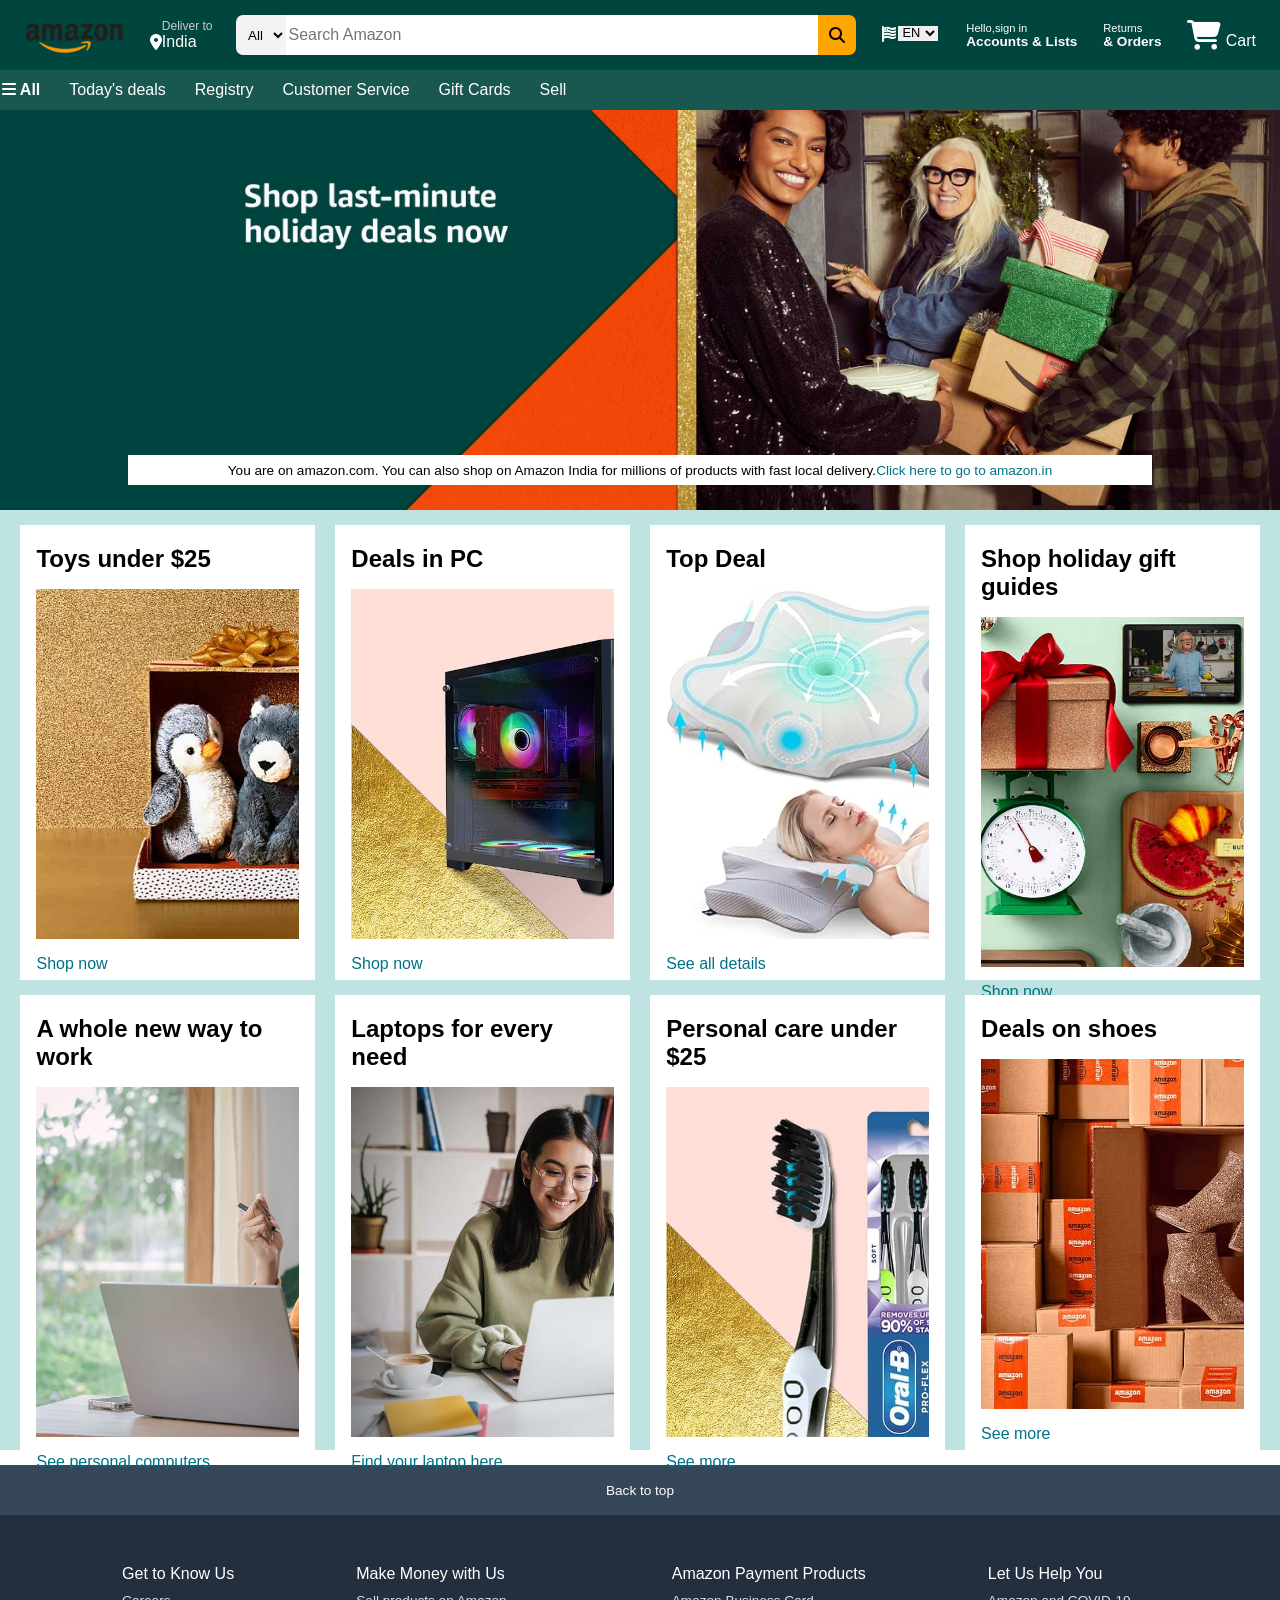
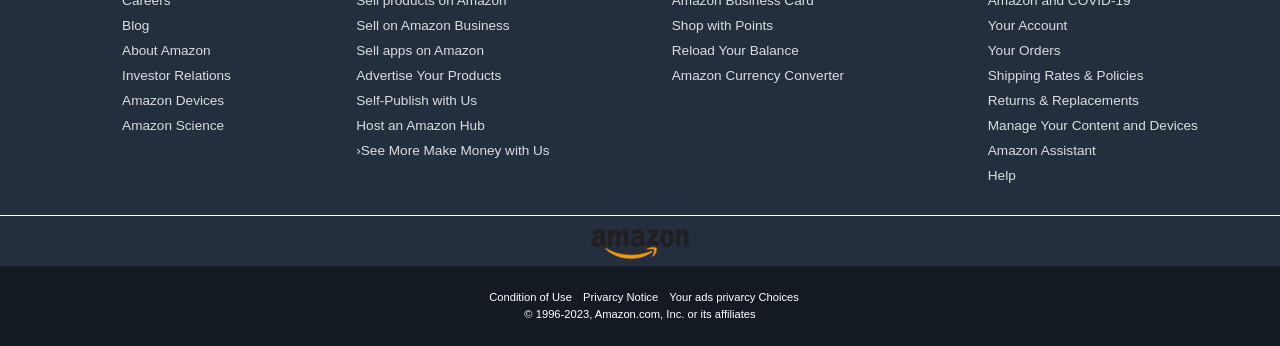
<file: Amazon Clone/index.html>
<!DOCTYPE html>
<html lang="en">
<head>
    <meta charset="UTF-8">
    <meta name="viewport" content="width=device-width, initial-scale=1.0">
    <title>Amazon</title>
    <link rel="stylesheet" href="https://cdnjs.cloudflare.com/ajax/libs/font-awesome/6.5.1/css/all.min.css" integrity="sha512-DTOQO9RWCH3ppGqcWaEA1BIZOC6xxalwEsw9c2QQeAIftl+Vegovlnee1c9QX4TctnWMn13TZye+giMm8e2LwA==" crossorigin="anonymous" referrerpolicy="no-referrer" />
    <link rel="stylesheet" href="style.css">
</head>
<body>
    <header>
        <div class="navbar">
            <div class="nav-logo border">
                <div class="logo"></div>
            </div>
            <div class="nav-address border">
                <p class="add-first">Deliver to</p>
                 <div class="address-icon">
                    <i class="fa-solid fa-location-dot"></i>
                    <p class="add-second">India</p>
                 </div>
            </div>
            <div class="nav-search">
                <select class="search-select">
                    <option>All</option>
                    <option value="Fashion">Fashion</option>
                    <option value="Electonics">Electonics</option>
                    <option value="Auto-motive">Auto-motive</option>
                </select>
                <input placeholder="Search Amazon" class="search-input">
                <div class="search-icon">
                    <i class="fa-solid fa-magnifying-glass"></i>
                </div>
            </div>
            <div class="nav-country-language border">   
                <div class="country">
                    <i class="fa-solid fa-flag-usa"></i>
                </div>
                <select class="Language">
                    <option value="English">EN</option>
                    <option value="Dutch">DT</option>
                    <option value="Potugese">PT</option>
                    <option value="Deutsch">DS</option>
                </select>
            </div>
            <div class="nav-signin border">
                <p class="first"><span>Hello,sign in</span></p>
                <p class="second">Accounts & Lists</p>
            </div>
            <div class="nav-Order border">
                <p class="first"><span>Returns</span></p>
                <p class="second">& Orders</p>
            </div>
            <div class="nav-cart border">
                <i class="fa-solid fa-cart-shopping"></i>
                Cart
            </div>
        </div>
        <div class="pannel">
            <div class="pannel-all border">
                <i class="fa-solid fa-bars"></i>
                All
            </div>
            <div class="margin border">Today's deals</div>
            <div class="margin border">Registry</div>
            <div class="margin border">Customer Service</div>
            <div class="margin border">Gift Cards</div>
            <div class="margin border">Sell</div>
        </div>
        <div class="hero-section">
            <div class="hero-mssg">
                <p>You are on amazon.com. You can also shop on Amazon India for millions of products with fast local delivery.<a>Click here to go to amazon.in</a></p>
            </div>
        </div>

        <div class="shop-section">
            <div class="box1 box">
                <div class="box-content">
                    <h2>Toys under $25</h2>
                    <div class="box-img" style="background-image: url('box1-img.jpg');"></div>
                    <p>Shop now</p>
                </div>
            </div>
            <div class="box2 box">
                <div class="box-content">
                    <h2>Deals in PC</h2>
                    <div class="box-img" style="background-image: url('box2-img.jpg');"></div>
                    <p>Shop now</p>
                </div>
            </div>
            <div class="box3 box">
                <div class="box-content">
                    <h2>Top Deal</h2>
                    <div class="box-img" style="background-image: url('box3-img.jpg');"></div>
                    <p>See all details</p>
                </div>
            </div>
            <div class="box4 box">
                <div class="box-content">
                    <h2>Shop holiday gift guides</h2>
                    <div class="box-img" style="background-image: url('box4-img.jpg');"></div>
                    <p>Shop now</p>
                </div>
            </div>
            <div class="box5 box">
                <div class="box-content">
                    <h2>A whole new way to work</h2>
                    <div class="box-img" style="background-image: url('box5-img.jpg');"></div>
                    <p>See personal computers</p>
                </div>
            </div>
            <div class="box6 box">
                <div class="box-content">
                    <h2>Laptops for every need</h2>
                    <div class="box-img" style="background-image: url('box6-img.jpg');"></div>
                    <p>Find your laptop here</p>
                </div>
            </div>
            <div class="box7 box">
                <div class="box-content">
                    <h2>Personal care under $25</h2>
                    <div class="box-img" style="background-image: url('box7-img.jpg');"></div>
                    <p>See more</p>
                </div>
            </div>
            <div class="box8 box">
                <div class="box-content">
                    <h2>Deals on shoes</h2>
                    <div class="box-img" style="background-image: url('box8-img.jpg');"></div>
                    <p>See more</p>
                </div>
            </div>
        </div>
    </header>

    <footer>
        <div class="foot-pannel1">
            Back to top
        </div>
        <div class="foot-pannel2">
            <ul>
                <p>Get to Know Us</p>
                <a>Careers</a>               
                <a>Blog</a>
                <a>About Amazon</a>
                <a>Investor Relations</a>
                <a>Amazon Devices</a>
                <a>Amazon Science</a>
            </ul>
            
            <ul>
                <p>Make Money with Us</p>
                <a>Sell products on Amazon</a>               
                <a>Sell on Amazon Business</a>
                <a>Sell apps on Amazon</a>
                <a>Advertise Your Products</a>
                <a>Self-Publish with Us</a>
                <a>Host an Amazon Hub</a>
                <a>›See More Make Money with Us</a>
            </ul>
            <ul>
                <p>Amazon Payment Products</p>
                <a>Amazon Business Card</a>               
                <a>Shop with Points</a>
                <a>Reload Your Balance</a>
                <a>Amazon Currency Converter</a>
            </ul>
            <ul>
                <p>Let Us Help You </p>
                <a>Amazon and COVID-19</a>               
                <a>Your Account</a>
                <a>Your Orders</a>
                <a>Shipping Rates & Policies</a>
                <a>Returns & Replacements</a>
                <a>Manage Your Content and Devices</a>
                <a>Amazon Assistant</a>
                <a>Help</a>
            </ul>
        </div>

        <div class="foot-pannel3">
            <div class="logo"></div>
        </div>

        <div class="foot-pannel4">
            <div class="pages">
                <a>Condition of Use</a>
                <a>Privarcy Notice</a>
                <a>Your ads privarcy Choices</a>
            </div>
            <div class="copyright">
                © 1996-2023, Amazon.com, Inc. or its affiliates
            </div>
        </div>
    </footer>
</body>
</html>
</file>
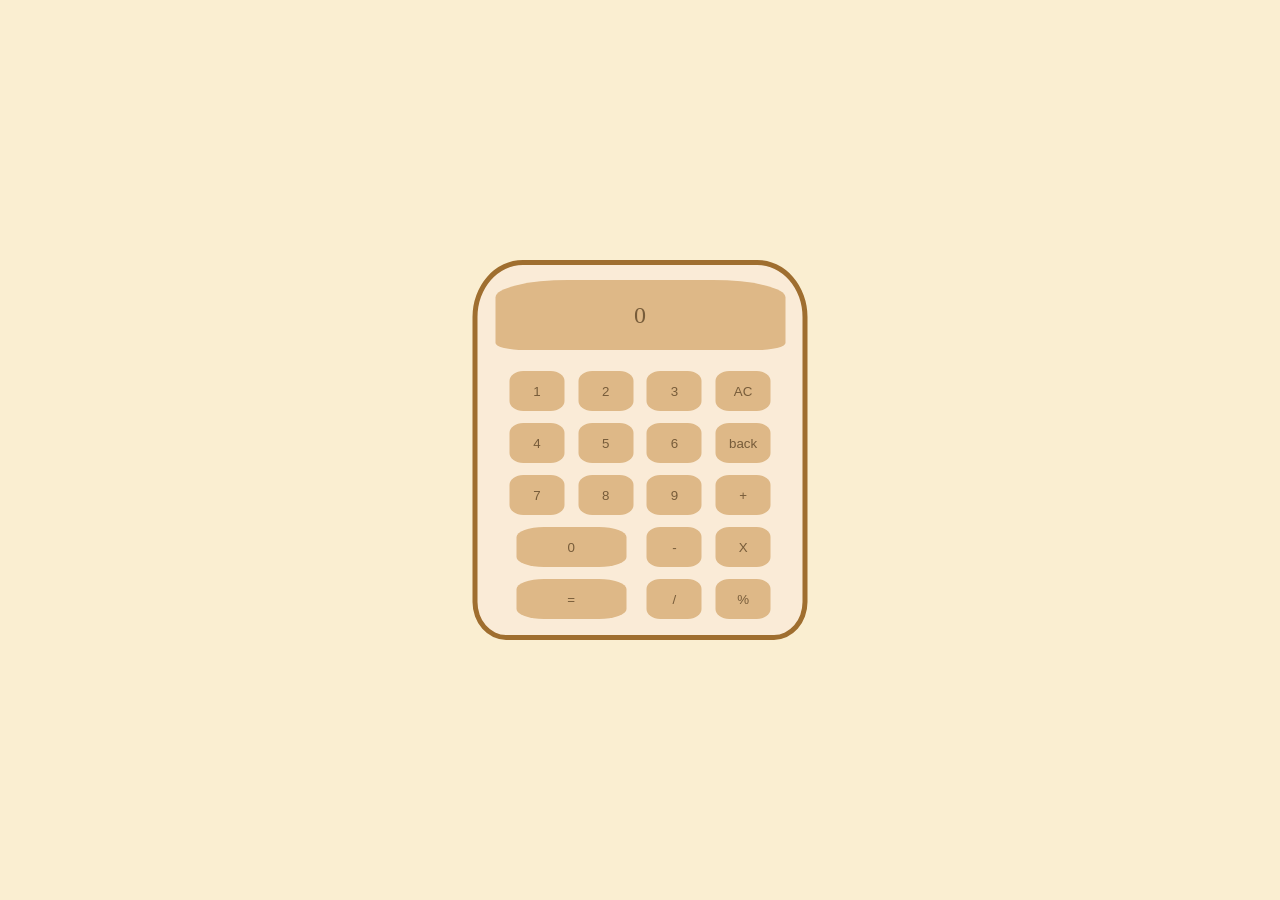
<file: Calculator/index.html>
<!DOCTYPE html>
<html lang="en">

<head>
    <meta charset="UTF-8">
    <meta name="viewport" content="width=device-width, initial-scale=1.0">
    <link rel="stylesheet" href="styles.css">
    <title>Calculator</title>
</head>

<body>
    <div class="body">
        <div class="display">
            <p class="display-content" id="result">0</p>
        </div>


        <div class="operation">
            <div class="btn"><button onclick="addElements(1)">1</button></div>
            <div class="btn"><button onclick="addElements(2)">2</button></div>
            <div class="btn"><button onclick="addElements(3)">3</button></div>
            <div class="btn"><button onclick="resetCalci()">AC</button></div>
        </div>

        <div class="operation">
            <div class="btn"><button onclick="addElements(4)">4</button></div>
            <div class="btn"><button onclick="addElements(5)">5</button></div>
            <div class="btn"><button onclick="addElements(6)">6</button></div>
            <div class="btn"><button onclick="removeElement()">back</button></div>
        </div>

        <div class="operation">
            <div class="btn"><button onclick="addElements(7)">7</button></div>
            <div class="btn"><button onclick="addElements(8)">8</button></div>
            <div class="btn"><button onclick="addElements(9)">9</button></div>
            <div class="btn"><button onclick="addElements('+')">+</button></div>
        </div>

        <div class="operation1">
            <div class="btn"><button class="big" onclick="addElements(0)">0</button></div>
            <div class="btn"><button onclick="addElements('-')">-</button></div>
            <div class="btn"><button onclick="addElements('*')">X</button></div>
        </div>

        <div class="operation1">
            <div class="btn"><button class="big" onclick="performEvaluation()">=</button></div>
            <div class="btn"><button onclick="addElements('/')">/</button></div>
            <div class="btn"><button onclick="addElements('%')">%</button></div>
        </div>
    </div>
    </div>
    <script src="index.js"></script>
</body>

</html>
</file>
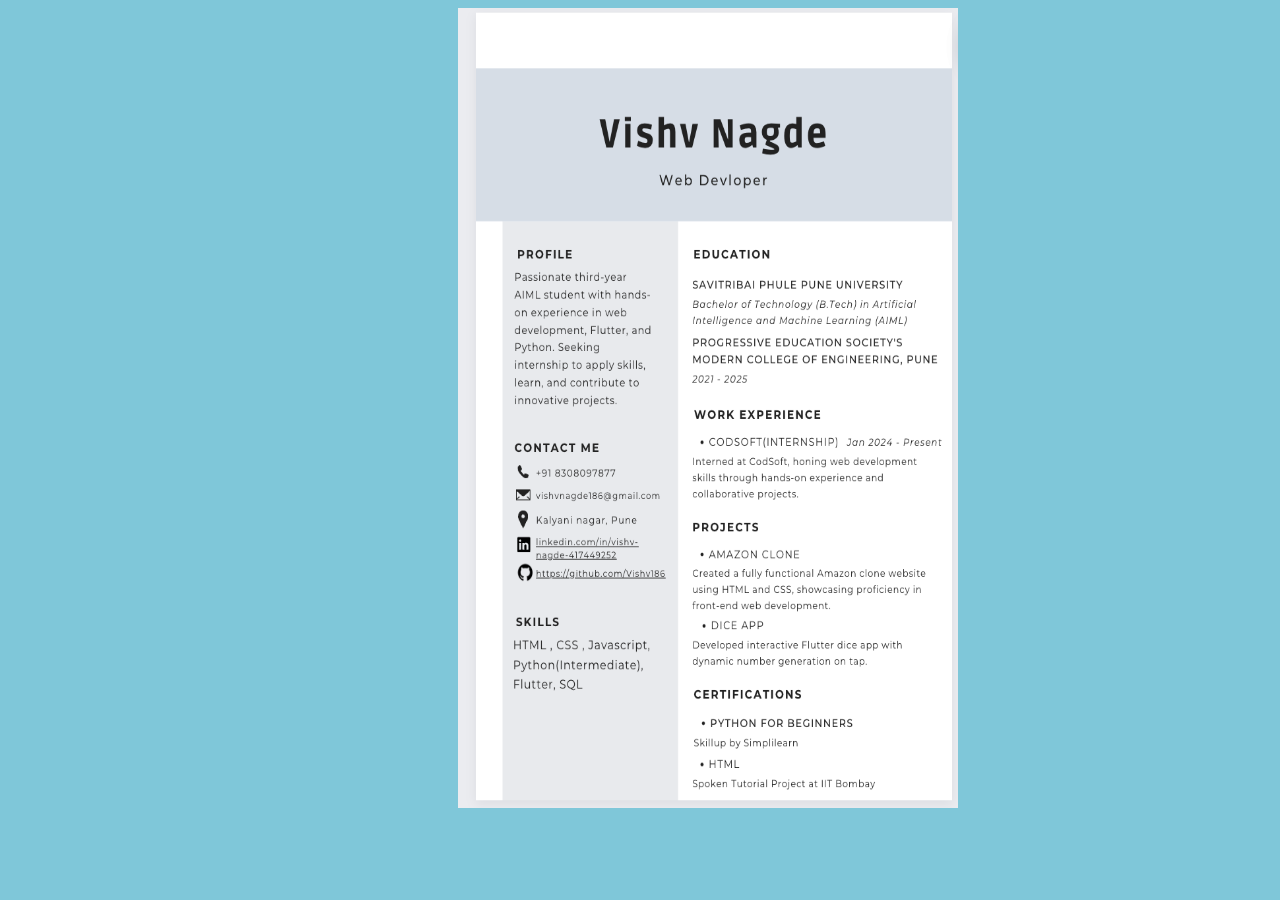
<file: Portfolio/about me.html>
<!DOCTYPE html>
<html lang="en">
<head>
    <meta charset="UTF-8">
    <meta name="viewport" content="width=device-width, initial-scale=1.0">
    <title>Resume</title>
    <link rel="stylesheet" href="about me.css">
</head>
<body>
    <img src="Resume.png" height="800px" width="500px">
</body>
</html>
</file>
<file: Amazon Clone/style.css>
*{
    font-family: Arial;
    margin: 0 ;
    border: border-box;
}

/* #box1 */

.navbar{
    height: 70px;
    background-color: #00453e;
    color: white;
    display: flex;
    align-items: center;
    justify-content: space-evenly;
}

.nav-logo{
    height: 50px;
    width: 100px;
}

.logo{
    background-image: url("amazon_logo.png");
    background-size: cover;
    height: 50px;
    width: 100px;
}

.border{
    border: 2px solid transparent;
}

.border:hover{
    border: 1px solid white;
}

/* #box2 */

.add-first{
    color: #cccccc;
    font-size: 0.75rem;
    margin-left: 12px;
}

.add-second{
    color: white;
    font-size: 1rem;
}

.address-icon{
    display: flex;
    align-items: center;
}

/* #box3 */

.nav-search{
    display: flex;
    height: 40px;
    width: 620px;
    border-radius: 7px;
    justify-content: space-evenly;
}

.nav-search:hover{
    border: 2px solid orange;
}

.search-select{
    width: 50px;
    background-color: #f3f3f3;
    text-align: center;
    border-bottom-left-radius: 7px;
    border-top-left-radius: 7px;
    border: none;
}

.search-input{
    width: 100%;
    border: none;
    font-size: 1rem;
}

.search-icon{
    width: 45px;
    display: flex;
    justify-content: center;            /* aligns content horizantaly to center */
    align-items: center;                /* aligns content vertically to center */
    background-color: orange;
    border-bottom-right-radius: 7px;
    border-top-right-radius: 7px;
    color: black;
}

/* #Box4 */

.nav-country-language{
    display: flex;
    justify-content: space-evenly;
    width: 60px;
}

.Language{
    font-size: 0.80rem;
    align-items: flex-end;
    width: 40px;
    height: 15px;
    border: none;
}

/* #Box5 & 6 */

.first{
    font-size: 0.7rem;
}

.second{
    font-size: 0.85rem;
    font-weight: 700;
}

/* #Box7 */

.nav-cart i{
    font-size: 30px;
    font-weight: 700;
}

/* #Pannel */

.pannel{
    height: 40px;
    color: white;
    background-color: #195851;
    display: flex;
    justify-content: flex-start;
    align-items: center;
}

.pannel-all{
    font-weight: 700;
}

.margin{
    margin-left: 25px;
    font-weight: 100;    
}

/* #Hero-Section */

.hero-section{
    background-image: url(amazoncentre.jpg);
    background-size: cover;
    height: 400px;
    display: flex;
    justify-content: center;
    align-items: flex-end;
}

.hero-mssg{
    height: 30px;
    color: black;
    background-color: white;
    display: flex;
    justify-content: center;
    align-items: center;
    font-size: 0.85rem;
    width: 80%;
    margin-bottom: 25px;
}

.hero-mssg a{
    color: #007185;
}

/* #Shop-Section */

.shop-section{
    display: flex;
    flex-wrap: wrap;
    justify-content: space-evenly;
    background-color: #bfe3e0;
}

.box{
    height: 420px;
    width: 23%;
    background-color: white;
    padding: 20px 0px 15px;
    margin-top: 15px;
}

.box-img{
    height: 350px;
    background-size: cover;
    margin-top: 1rem;
    margin-bottom: 1rem;    
}

.box-content{
    margin-left: 1rem;
    margin-right: 1rem;
}

.box-content p{
    color: #007185;
}

/* #Footer */

footer{
    margin-top: 15px;
}

.foot-pannel1{
    background-color: #37475a;
    height: 50px;
    color: white;
    display: flex;
    justify-content: center;
    align-items: center;
    font-size: 0.85rem;
}

.foot-pannel2{
    background-color: #232f3e;
    color: white;
    height: 300px;
    display: flex;
    justify-content: space-evenly;
}

ul a{
    display: block;
    font-size: 0.85rem;
    margin-top: 10px;
    color: #dddddd;
}

ul{
    margin-top: 50px;
}

.foot-pannel3{
    background-color: #232f3e;
    color: white;
    border-top: 0.5px solid white;
    display: flex;
    justify-content: center;
}

.foot-pannel4{
    background-color: #131a22;
    color: white;
    height: 80px;
}


.pages{
    font-size: 0.7rem;
    text-align: center;
    padding-top: 25px;
}

.pages a{
    margin-left: 8px;
}

.copyright{
    font-size: 0.7rem;
    text-align: center;
    padding-top: 5px;
}
</file>
<file: Calculator/styles.css>
*{
    margin: 0;
    padding: 0;
    text-align: center;

}

body{
    background-color: #FAEED1;
}

.body{
    position: fixed;
    top: 50%;
    left: 50%;
    transform: translate(-50%, -50%);
    background-color: antiquewhite;
    height: 370px;
    width: 325px;
    border: 5px solid #9f6e2f ;
    border-top-left-radius: 15%;
    border-top-right-radius: 15%;
    border-bottom-left-radius: 10%;
    border-bottom-right-radius: 10%;
}
@media (max-width: 300px){
    .body{
        width: 100%;
    }
    button{
        width: 100%;
    }
}


.display{
    display: flex;
  justify-content: center;
  align-items: center;
    position: relative;
    height: 70px;
    width: 290px;
    background-color: burlywood;
    top: 15px;
    margin: auto;
    border-radius: 25% 25% 10% 10%;
}
.display-content{
    color: rgb(119 92 58);
    font-size: 1.5rem;
    overflow-x: hidden;
    max-width: 265px;
}
.operation{
    display: grid;
    grid-template-columns: auto auto auto auto;
    width: 275px;
    margin: auto;
    position: relative;
    top: 30px;
}
.operation1{
    display: grid;
    grid-template-columns: 50% auto auto;
    width: 275px;
    margin: auto;
    position: relative;
    top: 30px;
}

button{
    position: relative;
    height: 40px;
    width: 55px;
    margin: 6px 5px 6px;
    background-color: burlywood;
    border-radius: 25%;
    border: none;
    color: rgb(119 92 58);
}
button.big{
    width: 110px;
}
</file>
<file: Portfolio/about me.css>
body{
    background-color: #7FC7D9;
}

img{
    margin-left: 450px;
}
</file>
